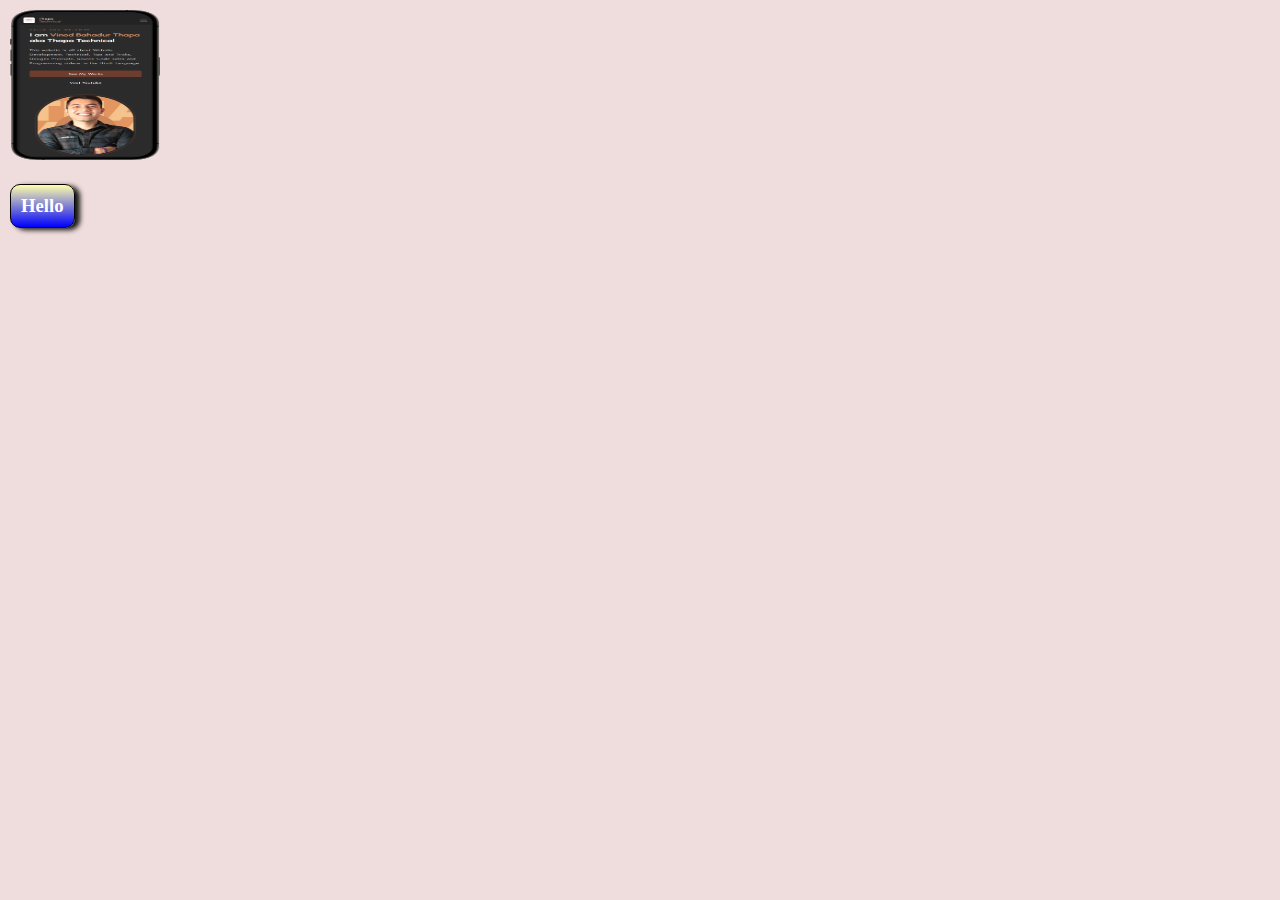
<file: index.html>
<!DOCTYPE html>
<html lang="en">
<head>
  <meta charset="UTF-8">
  <meta name="viewport" content="width=device-width, initial-scale=1.0">
  <title>Document</title>
  <link rel="stylesheet" href="style.css">
</head>
<body>
  <!-- <div id="root">
    <a href="www.google.com">Google</a> <br>
    <button class="btn">BTn</button>
    <br>
  </div>
  <div class="main">
    <h1>Hello world</h1>
    <p>Lorem ipsum dolor sit amet consectetur, adipisicing elit. Consequatur similique maiores blanditiis sequi commodi vel? Sequi deserunt magnam eligendi blanditiis aliquam libero assumenda id vero. Atque suscipit incidunt quae cumque!</p>
  </div> 
  <div class="shadow">
    
    <p class="box">Lorem ipsum dolor sit amet consectetur adipisicing elit. Doloribus, nostrum odio. Sed accusantium velit nisi vero placeat atque natus </p>
    <p class="sh">text shadow</p>
  </div>
  <div class="grdnt">
    <div class="bx1 bx">
      to bottom default
    </div>
    <div class="bx2 bx">
      to Right
    </div>
    <div class="bx3 bx">
      to Top
    </div>
    <div class="bx4 bx">
      to Top right
    </div>
  </div>
  <div class="bgrd">
    gradient-bg
  </div> 
  <div class="radg">
    <div class="box bx1">2 color</div>
    <div class="box bx2">3 color</div>
    <div class="box bx3">circle</div>
    <div class="box bx4">circle</div>
    <div class="box bx5">circle</div>
  </div>
  <div class="rainbow"></div>
  <div class="sudo">
    <p>
      Lorem ipsum dolor sit amet consectetur adipisicing elit. Laudantium consequuntur quasi, magni ex inventore voluptates cumque quisquam odio. Nobis repellat fugit tenetur reprehenderit similique deleniti beatae velit? Veritatis, dolorem quas.
    </p>
    <a href="www.google.com">Google</a>
    <div class="shadow">sun</div>
    <div class="shadow1"></div>
   
  </div>
  <div class="dropshadow">
    <img src="./hero.png" alt="filter">
  </div>
  <div class="filter">
    <div><img src="./images/html.png" alt="">normal</div>
    <div class="bright"><img src="./images/html.png" alt="">brightness</div>
    <div class="contrast"><img src="./images/html.png" alt="">contrast</div>
    <div class="grscl"><img src="./images/html.png" alt="">grayscale</div>
    <div class="blur"><img src="./images/html.png" alt="">Blur</div>
    <div class="saturate"><img src="./images/html.png" alt="">saturate</div>
    <div class="invert"><img src="./images/html.png" alt="">invert</div>
    <div class="opacity"><img src="./images/html.png" alt="">opacity</div>

    <div class="multi"><img src="./images/html.png" alt="">multiple</div>
  </div>  -->
  <!-- <div class="combinator">
    <ul>
      <p>I m first</p>
      <li>inside</li>
      <li>
        inside
        <ol>
          <li>nested</li>
          <ul>
            <li>deep nested</li>
          </ul>
          <li>nested</li>
        </ol>
      </li>
      <li>inside</li>
      <p>I m last</p>
      <li>last child</li>
    </ul>
    <li>outside</li>
  </div> -->
  <!-- <div class="blockinline">
    <p>Block level element</p>
    <p>Block level element</p>
    <a href="">Inline </a>
    <a href="">Register</a>
  </div> -->
  <!-- <div class="parent">
    <div class="child child1">1</div>
    <div class="child child2">2</div>
    <div class="child child3">3</div>
    <div class="child child4">4</div>
    <div class="child child5">5</div>
  </div> -->
  <!-- <div class="fixsticky">
    
    <div class="section">
      <div class="nav">Navbar</div>
    </div>
    <div class="section"></div>
    <div class="section">
      <a href="#">Join WhatsApp  now</a>
    </div>
    <div class="section"></div>
  </div> -->
  <!-- <div class="overflo">
    <p>Lorem ipsum dolor sit amet, consectetur adipisicing elit. Nobis aliquam ipsa veniam nihil mollitia eligendi maiores et cupiditate ex esse! Placeat aliquam voluptates omnis dolores. Amet eos eligendi omnis Lorem ipsum dolor sit amet consectetur, adipisicing elit. Sint totam reiciendis ullam perspiciatis, temporibus qui fugiat veniam laboriosam quaerat nemo sed saepe dicta fuga facere esse. Eos sequi earum perspiciatis. </p>
  </div> -->
  <!-- <div class="psuodo">
    <h1>CHANDAN</h1>
    <p>Lorem ipsum dolor, sit amet consectetur adipisicing elit. Dicta reiciendis voluptas sed, ut exercitationem eveniet accusantium consequatur maiores accusamus excepturi, quas quam voluptatum. Expedita fuga inventore error eligendi pariatur hic.</p>
    <a href="#">submit</a>
  </div> -->
  <!-- <div class="childselect">
    <ul>
      <p>I m Para</p>
      <li>1th Child</li>
      <li>2th Child</li>
      <li>3th Child</li>
      <li>4th Child</li>
      <li>5th Child</li>
      <p>I m Para</p>
    </ul>
  </div> -->
  <!-- <div class="column">
    <p>Lorem ipsum dolor sit amet consectetur adipisicing elit. Voluptas suscipit illum totam. Ratione debitis, fuga porro magnam repellat modi earum excepturi, minima dolor illum facilis dignissimos odit sunt, dolores quibusdam!
      Lorem ipsum, dolor sit amet consectetur adipisicing elit. Necessitatibus labore doloribus, excepturi illum ducimus aspernatur animi adipisci reprehenderit nobis. Voluptatibus et unde quibusdam officia a saepe earum officiis qui fugiat?
    </p>
  </div> -->
  <!-- Flex part -->
  <!-- Grid Part -->
  <div class="transition">
    <div><img src="./images/mobile.png" alt=""></div>
    <h3>Hello</h3>
  </div>
</body>
</html>
</file>
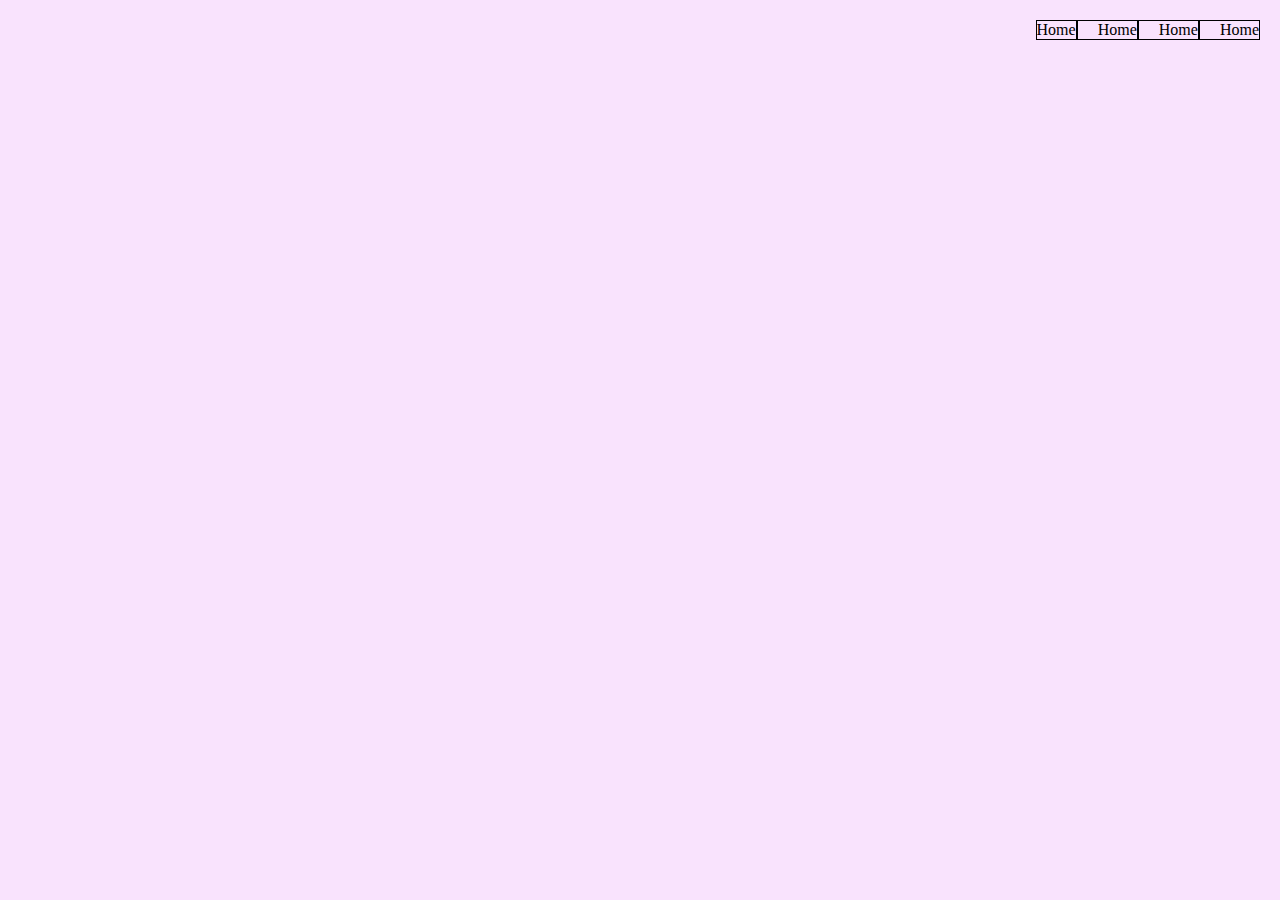
<file: 0new/index.html>
<!DOCTYPE html>
<html lang="en">
<head>
  <meta charset="UTF-8">
  <meta name="viewport" content="width=device-width, initial-scale=1.0">
  <link rel="stylesheet" href="style.css">
  <title>Document</title>
</head>
<body>
  <!-- <div class="nesting">
    <h1>Nesting CSS</h1>
    <p>Paragraph in Css Nesting</p>
  </div>
  <div class="inlineblock">
    <h1>Inline Block</h1>
  </div>
  <div class="writingmode">
    <h1>Writing MOde</h1>
  </div> -->
  <!-- <div class="seudo">
    <ul>
      <p>seudo upara</p>
      <li>seudo ulist</li>
      <li>seudo ulist</li>
      <p>seudo upara</p>
    </ul>
    <ol>
      <li>seudo olist</li>
      <li>seudo olist</li>
      <p>seudo 0para</p>
    </ol>
  </div>
  <br>
  <div class="seudo1">
    <ul>
      <p>seudo1 upara</p>
      <li>seudo1 ulist</li>
      <li>seudo1 ulist</li>
      <p>seudo1 upara</p>
    </ul>
    <ol>
      <li>seudo1 olist</li>
      <li>seudo1 olist</li>
      <p>seudo1 0para</p>
    </ol>
  </div>
  <br>
  <div class="wher">
    <div class="where">
      <ul>
        <p>where upara</p>
        <li>where ulist</li>
        <li>where ulist</li>
        <p>where upara</p>
      </ul>
    </div>
  </div>
   -->
   <div class="nav">
    <div class="item">Home</div>
    <div class="item">Home</div>
    <div class="item">Home</div>
    <div class="item">Home</div>
   </div>
   <!-- <div class="inputtype">
    <input type="checkbox" name="check" id="id1">
    <label for="check">Check Here</label>
   </div> -->
   
</body>
</html>
</file>
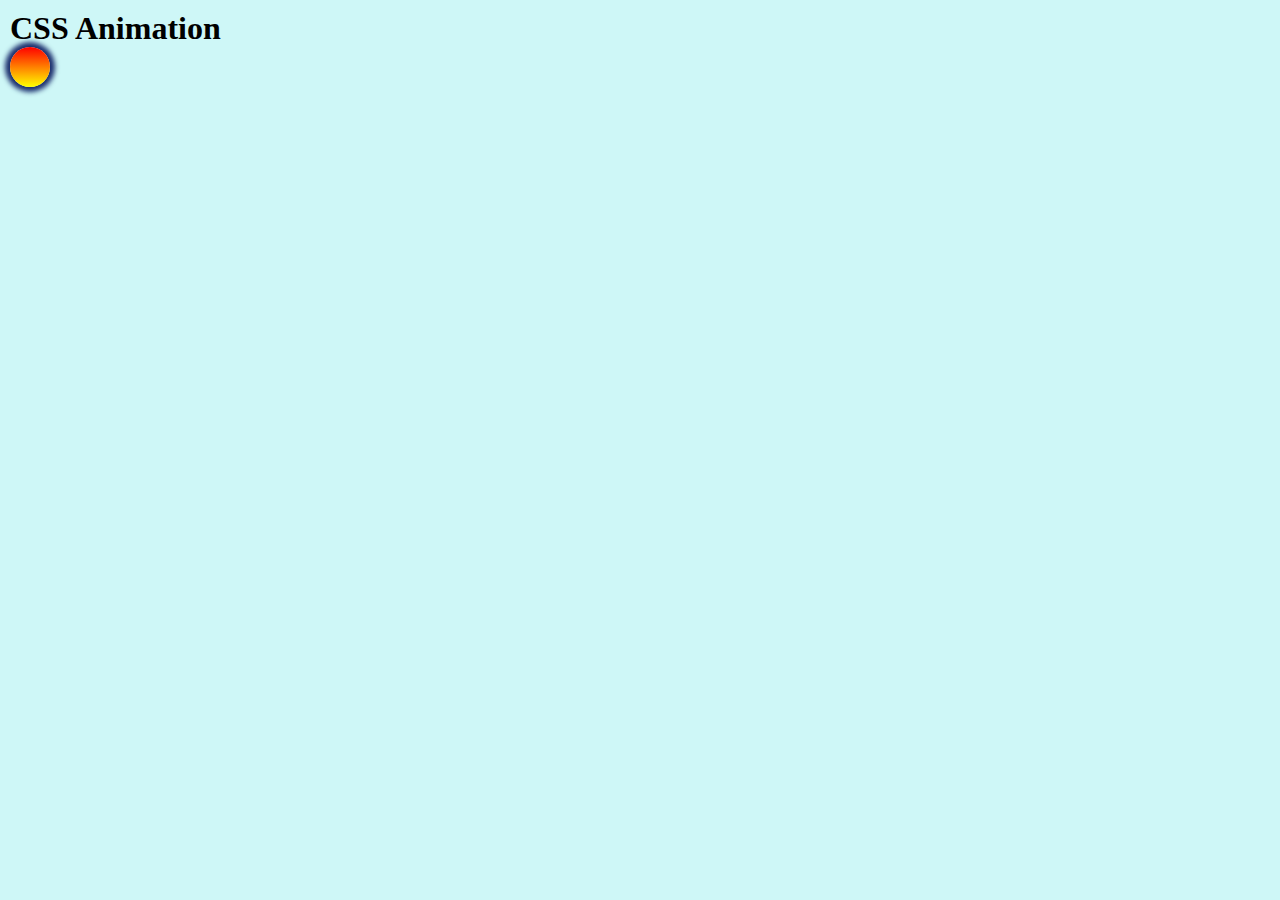
<file: animation/index.html>
<!DOCTYPE html>
<html lang="en">
<head>
  <meta charset="UTF-8">
  <meta name="viewport" content="width=device-width, initial-scale=1.0">
  <link rel="stylesheet" href="style.css">
  <title>Document</title>
</head>
<body>
  <div class="animation">
    <h1>CSS Animation</h1>
    <div class="box"></div>
  </div>
</body>
</html>
</file>
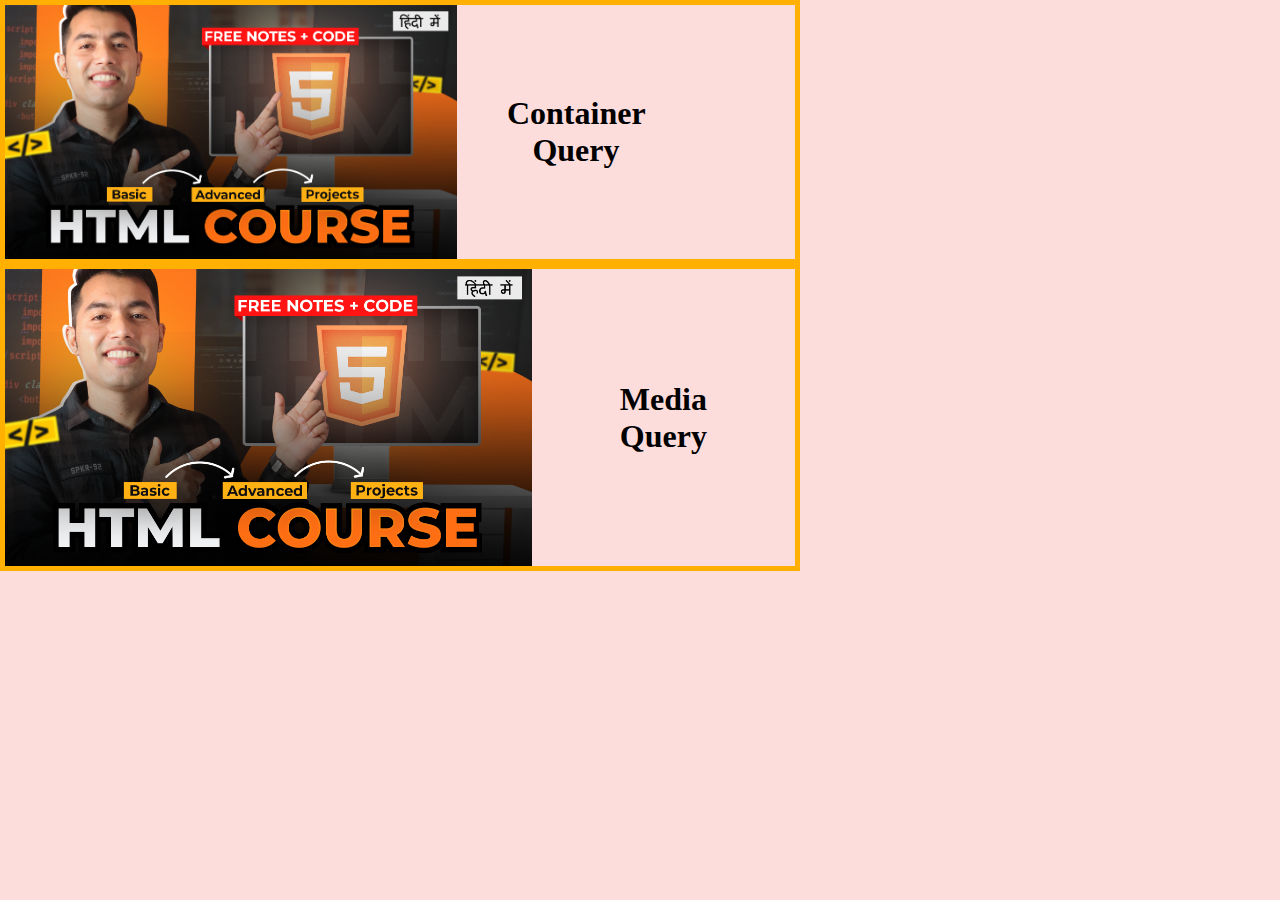
<file: containerquery/index.html>
<!DOCTYPE html>
<html lang="en">
<head>
  <meta charset="UTF-8">
  <meta name="viewport" content="width=device-width, initial-scale=1.0">
  <link rel="stylesheet" href="style.css">
  <title>Document</title>
</head>
<body>
  <div class="query">
    <div class="container">
      <div>
        <img src="../images/html.png" alt="">
        <h1>Container Query</h1>
      </div>
    </div>
    <div class="media">
      <div>
        <img src="../images/html.png" alt="">
        <h1>Media Query</h1>
      </div>
    </div>
  </div>
</body>
</html>
</file>
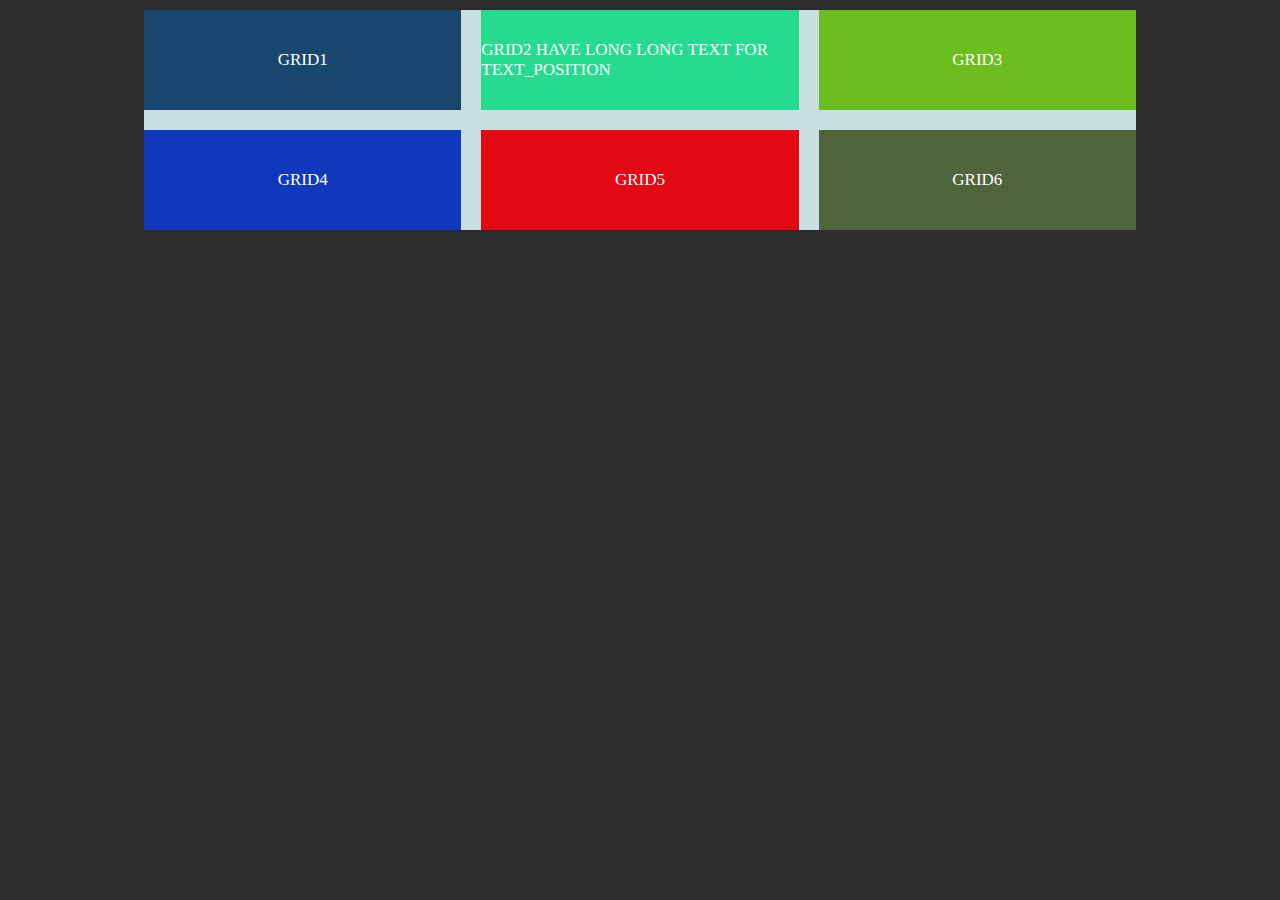
<file: grid/index.html>
<!DOCTYPE html>
<html lang="en">
<head>
  <meta charset="UTF-8">
  <meta name="viewport" content="width=device-width, initial-scale=1.0">
  <link rel="stylesheet" href="style.css">
  <title>Document</title>
</head>
<body>
  
    <div class="grid-container">
      
      <div class="item">Grid1</div>
      <div class="item">Grid2 have long long text for text_position</div>
      <div class="item">Grid3</div>
      <div class="item">Grid4</div>
      <div class="item">Grid5</div>
      <div class="item">Grid6</div>
    </div>
    <!-- <div class="flex-container">
      <div class="item item-1">Flex</div>
      <div class="item item-2">Flex</div>
      <div class="item item-3">Flex</div>
      <div class="item item-4">Flex</div>
    </div> -->
  
</body>
</html>
</file>
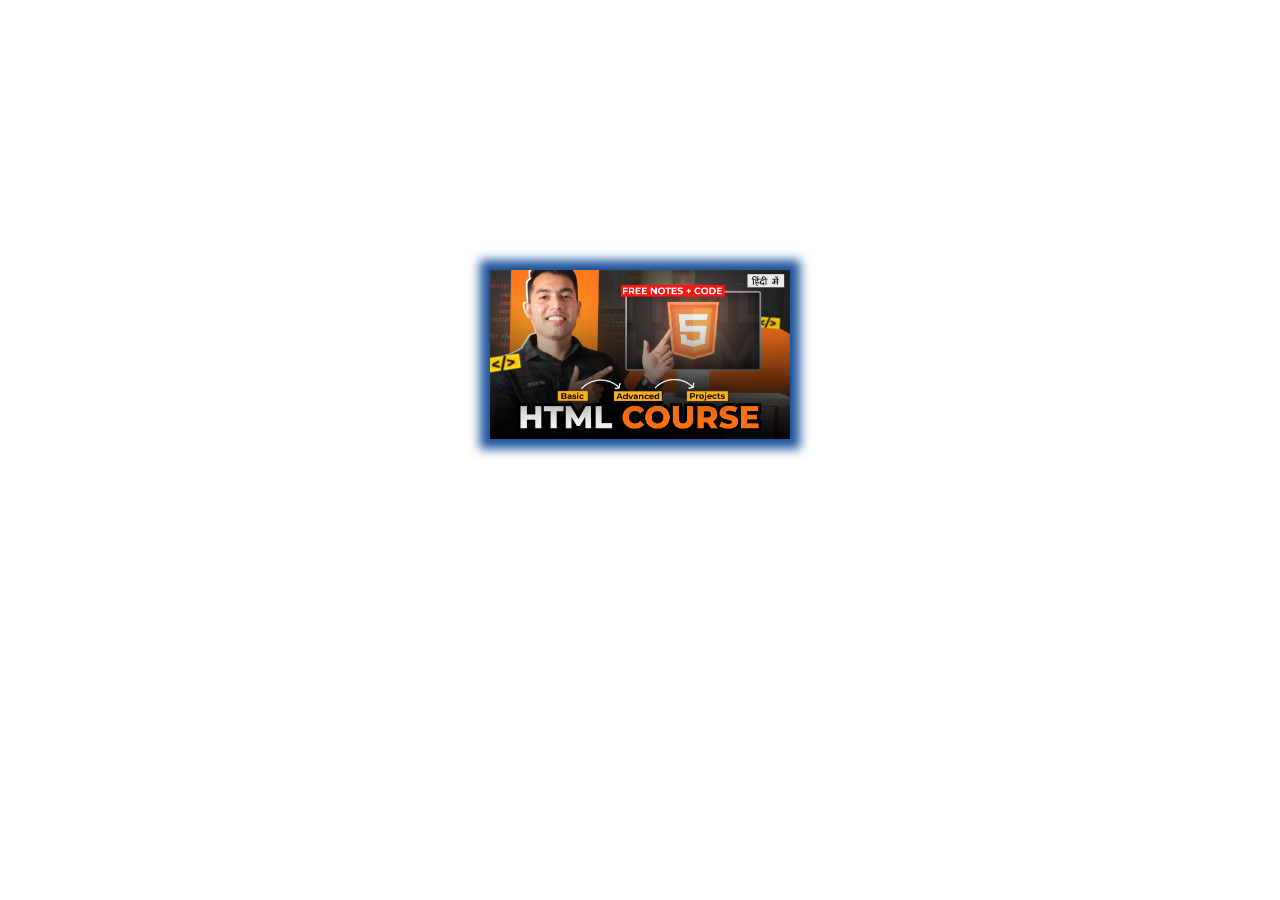
<file: transform/index.html>
<!DOCTYPE html>
<html lang="en">
<head>
  <meta charset="UTF-8">
  <meta name="viewport" content="width=device-width, initial-scale=1.0">
  <link rel="stylesheet" href="style.css">
  <title>Document</title>
</head>
<body>
  <div class="transform">
    <img src="../images/html.png" alt="">
  </div>
</body>
</html>
</file>
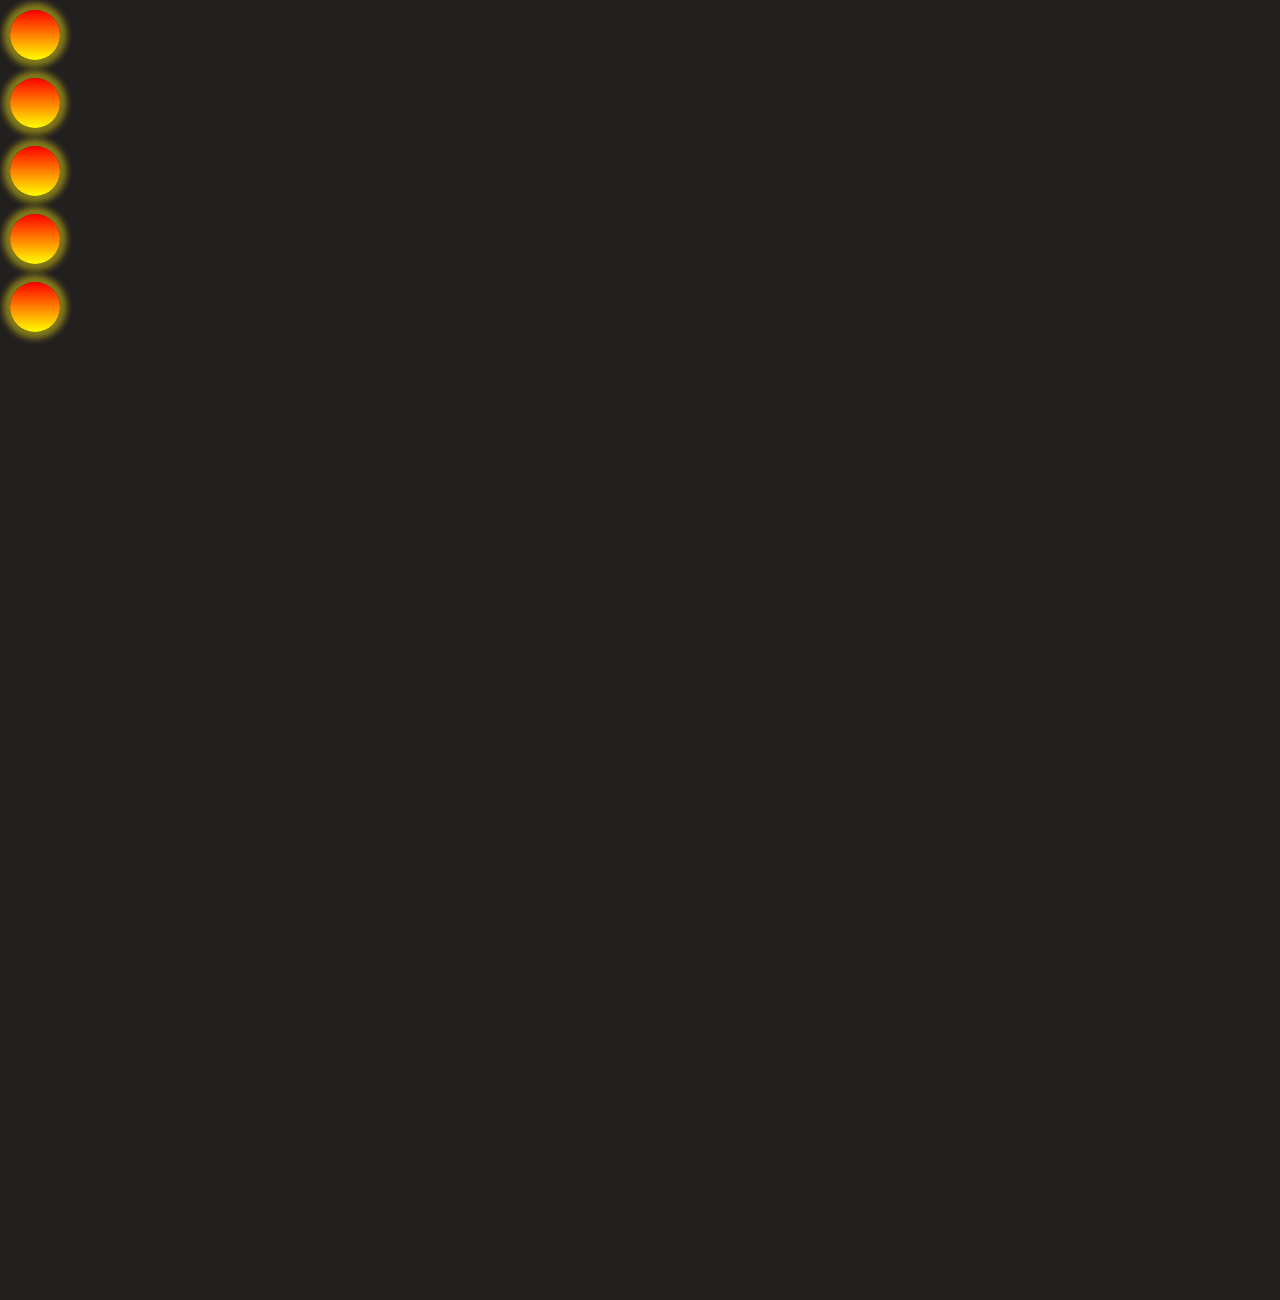
<file: transition/index.html>
<!DOCTYPE html>
<html lang="en">
<head>
  <meta charset="UTF-8">
  <meta name="viewport" content="width=device-width, initial-scale=1.0">
  <link rel="stylesheet" href="style.css">
  <title>Document</title>
</head>
<body>
  <div class="container">
    <div class="box"></div>
    <div class="box"></div>
    <div class="box"></div>
    <div class="box"></div>
    <div class="box"></div>
  </div>
</body>
</html>
</file>
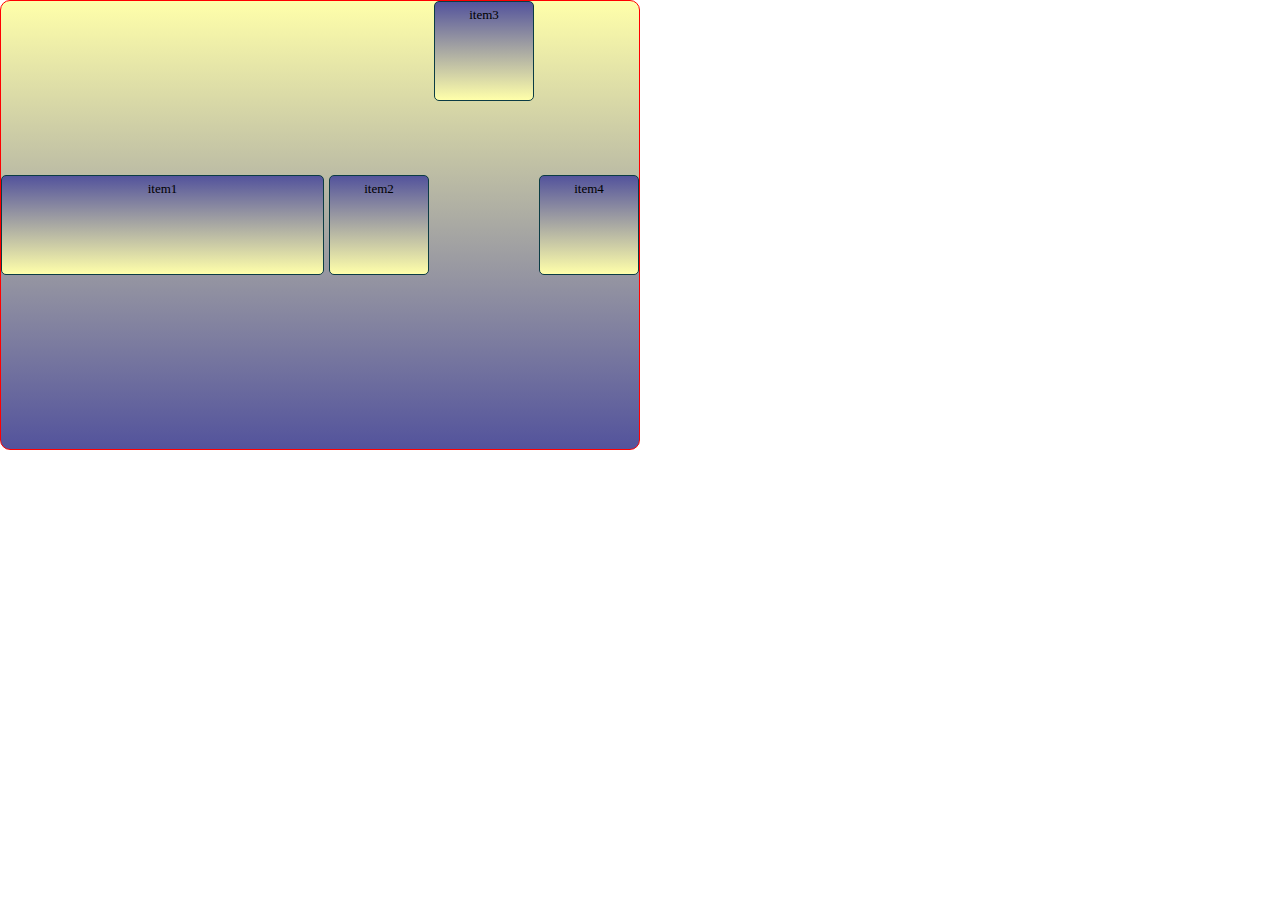
<file: index2.html>
<!DOCTYPE html>
<html lang="en">
<head>
  <meta charset="UTF-8">
  <meta name="viewport" content="width=device-width, initial-scale=1.0">
  <link rel="stylesheet" href="styles.css">
  <title>Document</title>
</head>
<body>
  <div class="flex-container">
    <div class="container1">
      <div class="item item1">item1</div>
      <div class="item item2">item2</div>
      <div class="item item3">item3</div>
      <div class="item item4">item4</div>
    </div>
    <!-- <div class="container2">
      <div class="item item1">item1</div>
      <div class="item item2">item2</div>
      <div class="item item3">item3</div>
      <div class="item item4">item4</div>
    </div> -->
  </div>
</body>
</html>
</file>
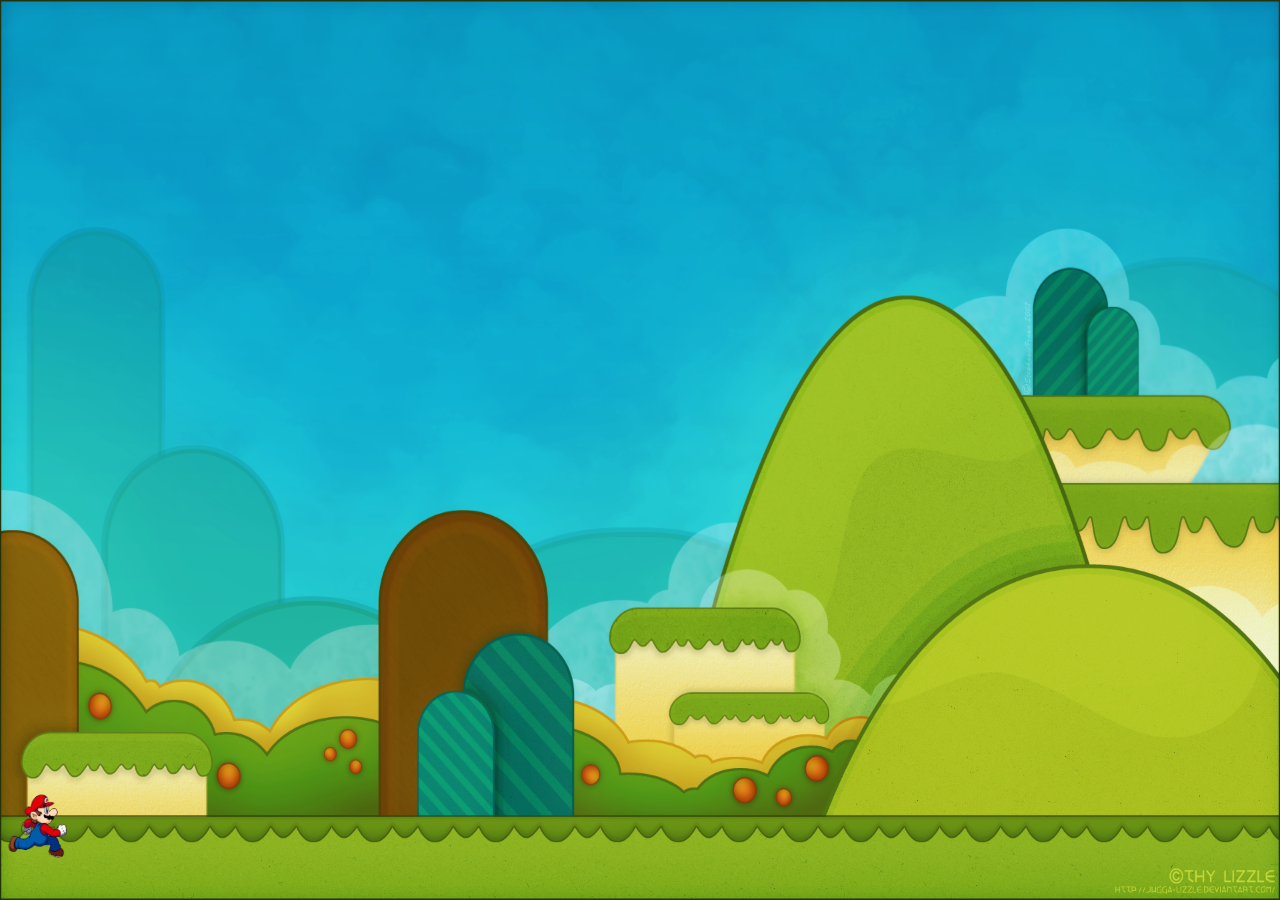
<file: animation/mario.html>
<!DOCTYPE html>
<html lang="en">
<head>
  <meta charset="UTF-8">
  <meta name="viewport" content="width=device-width, initial-scale=1.0">
  <title>Document</title>
  <link rel="stylesheet" href="styles.css">
</head>
<body>
  <div class="mar">
    <img class="imgg" src="../images/mario-run.gif" alt="">
  </div>
 
</body>
</html>
</file>
<file: style.css>
* {
  margin: 0;
  padding: 0;
  box-sizing: border-box;
}

body {
  background-color: hsl(0, 36%, 90%);
  margin: 10px;
}

#root {
  margin: .5em;
  a {
    text-decoration: none;
    font-size: large;
    padding: 10px;
    margin: 10px;
    color: rgb(78, 87, 0);
  }

  a:hover {
    color: rgb(255, 255, 255);
    background: #800303;
    border-radius: 10px;
    padding: 10px;
    font-weight: 800;
    transition: all .3s;
    -webkit-transition: all .3s;
    -moz-transition: all .3s;
    -ms-transition: all .3s;
    -o-transition: all .3s;
    -webkit-border-radius: 10px;
    -moz-border-radius: 10px;
    -ms-border-radius: 10px;
    -o-border-radius: 10px;
  }

  a:active {
    color: rgb(44, 44, 204);
  }

  a:visited {
    color: black;
  }

  button {
    background: #b8abab;
    font-weight: 600;
    border-radius: 10px;
    padding: 10px;
    margin: 10px;
  }

  button:hover {
    background: #aa0c95;
    transition: all .3s;
    -webkit-transition: all .3s;
    -moz-transition: all .3s;
    -ms-transition: all .3s;
    -o-transition: all .3s;
  }
}

.main {
  font-size: 32px;
}

.main h1 {
  color: hsl(0, 89%, 35%);
  font-size: 1em;

  text-shadow: 3px 3px 6px #2432f8;
  letter-spacing: 12px;

  text-decoration-skip: 1px;
  text-decoration: overline;
  text-decoration-color: black;
  text-decoration-thickness: 2px;
  font-family: 'Segoe UI', Tahoma, Geneva, Verdana, sans-serif;
  text-align: center;
  text-transform: capitalize;
  -moz-text-decoration-color: black;

}

.main p {
  font-size: .5em;
  padding: .5em;
  margin-bottom: 20px;
  word-spacing: 5px;
  letter-spacing: 2px;
  line-height: 1.5;

}

.main p::first-letter {
  font-weight: 700;
  font-size: 2em;
}

.main p::first-line {
  font-weight: 400;
  font-size: 1.5em;
}



.sh {
  text-shadow: 4px 3px 8px #252521;

  margin-top: 20px;
  font-size: 2em;
  text-align: center;
  text-transform: capitalize;
}

.box {
  font-size: 16px;

}

.grdnt {

  height: 110px;
  width: 97vw;
  display: flex;
  gap: 10px;

  .bx {
    height: 100px;
    text-align: center;
    width: 100vw;
  }

  .bx1 {
    /* background-image: linear-gradient(red, yellow); */
    background-image: linear-gradient(180deg, red, yellow);
  }

  .bx2 {
    background-image: linear-gradient(to right, red, yellow);
  }

  .bx3 {
    background-image: linear-gradient(to top, red, yellow);
  }

  .bx4 {
    background-image: linear-gradient(to top right, red, yellow);
  }
}

.bgrd {
  height: 100vh;
  width: 97vw;
  background-size: 100% 100%;
  background-image: linear-gradient(to right top,
      rgba(5, 25, 55, 0.6),
      rgba(14, 76, 117, 0.6),
      rgba(31, 155, 20, 0.6),
      rgba(169, 226, 10, 0.6)), url(./Mongodb1.png);
}

.radg {
  height: 120px;
  width: 97vw;
  display: flex;
  gap: 10px;

  .box {
    height: 100px;
    text-align: center;
    width: 100vw;
  }

  .bx1 {
    background-image: radial-gradient(red, yellow);
  }

  .bx2 {
    background-image: radial-gradient(red, yellow, green);
  }

  .bx3 {
    background-image: radial-gradient(circle, red, yellow, green);
  }

  .bx4 {
    background-image: radial-gradient(circle, red 20%, yellow 40%, green 40%);
  }

  .bx5 {
    background-image: repeating-radial-gradient(circle, red 20%, yellow 40%, green 40%);
  }
}

.rainbow {
  height: 80vh;
  width: 97vw;
  background-image: radial-gradient(circle at center,
      rgb(209, 70, 5)0%,
      rgb(195, 214, 21)20%,
      rgb(53, 182, 20)40%,
      rgb(17, 73, 177)60%,
      rgb(14, 165, 39)80%,
      rgb(149, 138, 207)100%);

}

.sudo p::selection {
  background-color: #9b9090;
}

.sudo a {
  background-color: transparent;
  text-decoration: none;
  font-size: large;
  font-weight: 700;
  padding: .5em;
}

.shadow {
  margin-left: 50px;
  height: 70px;
  width: 70px;
  background-color: #681313;
  text-align: center;
  color: aliceblue;
  border-radius: 50%;
  -webkit-border-radius: 50%;
  -moz-border-radius: 50%;
  -ms-border-radius: 50%;
  -o-border-radius: 50%;

  box-shadow: 0 0 20px 20px #ffb000;
}

.shadow1 {
  margin: 50px;
  height: 70px;
  width: 70px;
  background-color: #681313;
  text-align: center;
  color: aliceblue;
  border-radius: 50%;
  -webkit-border-radius: 50%;
  -moz-border-radius: 50%;
  -ms-border-radius: 50%;
  -o-border-radius: 50%;

  box-shadow: 20px 0 10px 20px #ffb000;
  /* horizontal , vertical */
}

.dropshadow img {
  margin: 10px;
  height: 300px;
  width: 300px;
  /*box-shadow: 0 0 20px 20px #ffb000;
  */
  filter: drop-shadow(0 10px 10px #0754ac);
  -webkit-filter: drop-shadow(0 10px 20px #0754ac);
}

.filter {
  display: flex;

}

.filter img {
  width: 200px;
  height: 140px;
}

.filter .grscl img {
  filter: grayscale();
  -webkit-filter: grayscale();
}

.filter .blur img {
  filter: blur(2px);
  -webkit-filter: blur(2px);
}

.filter .bright img {
  filter: brightness(140%);
  -webkit-filter: brightness(140%);
}

.filter .contrast img {
  filter: contrast(150%);
  -webkit-filter: contrast(150%);
}

.filter .blur img {
  filter: blur(2px);
  -webkit-filter: blur(2px);
}

.filter .saturate img {
  filter: saturate(2);
  -webkit-filter: saturate(2);
}

.filter .invert img {
  filter: invert();
  -webkit-filter: invert();
}

.filter .opacity img {
  filter: opacity(.5);
  -webkit-filter: opacity(.5);
}

.filter .multi img {
  filter: blur(1px) grayscale(0.5) contrast(1.2);
  -webkit-filter: blur(1px) grayscale(0.5) contrast(1.2);
}
.combinator ul li{
   color: #0754ac;
}
.combinator ul > li{
  color: #ac9c07;
}
.combinator > ul > li{
  color: #ad0505;
}
.combinator ul p + li{
  color: #82c8da;
}
.combinator ul p ~ li{
  color: #eeff00;
}
.blockinline p{
  margin-bottom: 10px;
  padding: 10px;
  background-image: linear-gradient(rgb(211, 29, 29),rgb(238, 234, 6));
}
/* .blockinline p:nth-of-type(2),
.blockinline a:nth-of-type(2){
  display: none;
} */

.blockinline a {
  /* display: block; */
  display: inline-block;
  height: 40px;
  width: 80px;
  margin: 10px;

  text-decoration: none;
  text-align: center;
  font-weight: 800;
  padding: 10px;
  border-radius: 10px;
  border: 2px solid black;
  background-image: linear-gradient(rgb(212, 159, 109), yellow);
  -webkit-border-radius: 10px;
  -moz-border-radius: 10px;
  -ms-border-radius: 10px;
  -o-border-radius: 10px;
}
.parent{
  border-radius: 10px;
  
  height: 300px;
  width: 500px;
  position: relative;
  background-image: radial-gradient(#eebc51,rgb(148, 181, 189));


}
.parent .child{
  position: absolute;
  height: 60px;
  width: 60px;
  border-radius: 10px;
  border: 1px solid black;
  background-image: linear-gradient(#1027f3,rgb(255, 239, 9));
}
.parent .child2{
  top: 0;
  right: 0;
}
.parent .child3{
  bottom: 0;
  left: 0;
}
.parent .child4{
  bottom: 0;
  right: 0;
}
.parent .child5{
  left: 220px;
  top: 120px;
}
/* .parent .child5{
  top: 50%;
  left: 50%;
  transform: translate(-50%);
  -webkit-transform: translate(-50%);
  -moz-transform: translate(-50%);
  -ms-transform: translate(-50%);
  -o-transform: translate(-50%);
} */

.fixsticky .nav{
  position: fixed;
  top: 0;
  z-index: 1;

  padding: 10px;
  text-align: center;
  width: 98vw;
  height: 40px;
  background-image: linear-gradient(#ffb000,blue);
}
.fixsticky .section{
  width: 97.8vw;
  height: 100vh;
  background-image: linear-gradient(#d4d2cd,rgb(126, 126, 216));
}
.fixsticky .section a{
  display: inline-block;
  /* position: fixed; */
  position: sticky;
  
  top: 50%;
  right: 0;

  background-image: linear-gradient(#ffb000,#ffa);
  margin-top: 10px;
  padding: 10px;
  border-radius: 10px;
  border: 1px solid black;
  font-weight: 700;
  text-decoration: none;
  -webkit-border-radius: 10px;
  -moz-border-radius: 10px;
  -ms-border-radius: 10px;
  -o-border-radius: 10px;
}
.overflo{
  margin: 20px;
  width: 300px;
  height: 100px;
  border: 1px solid black;
  overflow:auto;
  /* white-space: nowrap; */
}

/* Pseudo Classes  */
.psuodo{
  padding: 10px;
  margin: 10px;
}
.psuodo h1{
  color: #232591;
  padding-bottom: 10px;
  position: relative;
}
.psuodo p{
  color: #161613;
  font-weight: 500;
  padding-bottom: 10px;
}
.psuodo a{
  display: inline-block;
  border-radius: 9px;
  font-weight: 700;
  text-decoration: none;
  text-transform: uppercase;
  letter-spacing: 2px;
  color: white;
  padding: 8px 18px;
  background-image: linear-gradient(red,blue);
  -webkit-border-radius: 9px;
  -moz-border-radius: 9px;
  -ms-border-radius: 9px;
  -o-border-radius: 9px;
}
.psuodo h1::before{
  content: "Welcome";
  position: absolute;

  top: -16px;
  font-size: 18px;
  color: #252521;
  letter-spacing: 4px;
  font-variant: small-caps;
  font-family: 'Courier New', Courier, monospace;
}
.psuodo h1::after{
  content: "";
  position: absolute;
  bottom: 9px;
  left: 63px;
  width: 96px;
  border: 1.5px solid rgb(27, 17, 17);
}
.psuodo p::first-letter{
  font-size:xx-large;
  font-weight: 600;
}
.psuodo p::selection{
  background-color: rgb(46, 41, 40);
  color: white;
}

/* Pseudo Element */

/* .childselect ul li:first-child{
  color: #776f24;
} */
/* .childselect li:first-child{
  color: #776f24;
} */
.childselect p:first-child{
  color: #776f24;
}
.childselect p:last-child{
  color: #776f24;
}

.childselect li:first-of-type{
  background-color: #82c8da;
}
/* .childselect li:last-of-type{
  background-color: #82c8da;
} */
.childselect li:nth-of-type(3){
  background-color: #4f94a5;
}
.childselect li:nth-child(even){
  background-color: #a5604f;
}

/* Column Layout */

.column p{
  column-count: 3;
  column-rule: 2px solid red;
  column-gap: 30px;
  text-align: justify;
  letter-spacing: 1px;
}

/* Transition */

.transition img{
  margin-bottom: 20px;
  width: 150px;
  height:150px;
  /*transition-property: width,height;
  transition-duration: .5s;
  transition-timing-function: linear;
  transition-delay: 1s;
  */transition: all .5s linear ;
  -webkit-transition: all .5s linear ;
  -moz-transition: all .5s linear ;
  -ms-transition: all .5s linear ;
  -o-transition: all .5s linear ;
}

.transition img:hover{
  scale: 1.2;
  filter: drop-shadow(3px 3px 3px #7f653a);
  -webkit-filter: drop-shadow(3px 3px 3px #ffa000);
}
.transition h3{
  box-shadow: 5px 2px 5px #161613;
  display: inline-block;
  background-image: linear-gradient(#ffa,blue);
  padding: 10px;
  color: white;
  text-decoration: none;
  border: 1px solid black;
  border-radius: 10px;
  -webkit-border-radius: 10px;
  -moz-border-radius: 10px;
  -ms-border-radius: 10px;
  -o-border-radius: 10px;
  transition-property: all;
  transition-duration: 1s;
  
}
.transition h3:hover{
  width: 100px;
}
</file>
<file: 0new/style.css>
*{
  margin: 0;
  padding: 0;
  box-sizing:border-box;
}
body{
  background-color: rgb(249, 227, 253);
}

/* CSS Nesting */

.nesting{
  margin: 60px;
  h1{
    color: blueviolet;

    &::after{
      content: " Video";
      font-size: small;
      font-weight: 700;
      font-variant: small-caps;
      letter-spacing: 1px;
    }
  }
  p{
    font-size: x-large;

    &:hover{
      color: rgb(202, 28, 106);
      font-weight: 700;
    }
  }

}

/* Inline Block */

.inlineblock h1{
  margin-left: 60px;
  padding: 5px;
  display: inline;
  border-radius: 15px;
  border-inline: 5px solid red;
  border-block:  4px solid yellow;
  -webkit-border-radius: 15px;
  -moz-border-radius: 15px;
  -ms-border-radius: 15px;
  -o-border-radius: 15px;
}

/* Writing Mode */

.writingmode h1{
  top: 50px;
  left: 10px;
  border-block: 3px solid rgb(127, 47, 47);
  &::before{
    content: "";
       
  }

  writing-mode: vertical-rl;
  -webkit-writing-mode: vertical-rl;
  -ms-writing-mode: vertical-rl;
  position: absolute;
}

/* Seudo classes */

/* :is(.seudo ul li){
  font-size: large;
  color: rebeccapurple;
} */
/* 
:is(.seudo,.seudo1) :is(ul,ol) p{
  font-size: large;
  color: rebeccapurple;
} */
:is(.seudo,.seudo1) ol :is(li,p){
  font-size: large;
  color: rebeccapurple;
}

:where(.wher) .where ul :is(li,p){
  font-size: x-large;
}

:where(.wher) .where ul :where(li,p){
  font-size: xx-large;
}

/* user of :not in Nav Bar */

.nav :not(.item:first-child){
  padding-left: 20px;
}
/* .nav .item:first-child{
  padding-left: 20px;
} */


.nav{
  margin: 20px;
  display: flex;
  justify-content: end;
}
.nav .item {
  
  border: 1px solid black;
}

/* Input type properties attribute */

.inputtype:has([type="checkbox"]:checked){
  color: blue;
  font-weight: 800;
}


.inputtype{
  margin: 10px;
}
:is(.inputtype label){
  font-size: large;
}
input[type="checkbox"]{
  accent-color: rgb(190, 37, 149);
  width: 20px;
  aspect-ratio: 1;

}
</file>
<file: animation/style.css>
*{
  margin: 0;
  padding: 0;
  box-sizing: border-box;
}
body{
  background-color: rgb(206, 247, 247);
}
.animation{
  margin: 10px;
}
.box {
 width: 40px;
 display: inline-block;
 aspect-ratio: 1;
 border-radius: 50%;
 box-shadow: 0 0 5px 5px rgb(27, 46, 109);
 background-image: linear-gradient(red, yellow);
 -webkit-border-radius: 50%;
 -moz-border-radius: 50%;
 -ms-border-radius: 50%;
 -o-border-radius: 50%;


 animation-name: hook;
 animation-duration: 5s;
 animation-iteration-count: infinite;
 animation-timing-function: linear;
 
 /* animation-delay: 1s;
 animation-direction:alternate; */

 
 /* animation:hook 5s linear 0s infinite normal;
 -webkit-animation: hook 5s linear 0s infinite normal none;
 -webkit-animation: hook 5s linear 0s infinite normal none ; */
 
}

@keyframes hook {
  0% {
    background-color: #fcbf49;
    transform: translate(0%);
    -webkit-transform: translate(0%);
    -moz-transform: translate(0%);
    -ms-transform: translate(0%);
    -o-transform: translate(0%);
}

  25% {
    background-color: #fcbf49;
    transform: translate(calc(90vw - 10%));
    -webkit-transform: translate(calc(90vw - 10%));
    -moz-transform: translate(calc(90vw - 10%));
    -ms-transform: translate(calc(90vw - 10%));
    -o-transform: translate(calc(90vw - 10%));
}

  50% {
    background-color: #fcbf49;
    transform: translate(calc(90vw - 10%),500px);
    -webkit-transform: translate(calc(90vw - 10%),500px);
    -moz-transform: translate(calc(90vw - 10%),500px);
    -ms-transform: translate(calc(90vw - 10%),500px);
    -o-transform: translate(calc(90vw - 10%),500px);
}

  75% {
    background-color: #fcbf49;
    transform: translate(20%,500px);
    -webkit-transform: translate(20%,500px);
    -moz-transform: translate(20%,500px);
    -ms-transform: translate(20%,500px);
    -o-transform: translate(20%,500px);
}

  100% {
    background-color: #fcbf49;
    transform: translate(20%,0%);
    -webkit-transform: translate(20%,0%);
    -moz-transform: translate(20%,0%);
    -ms-transform: translate(20%,0%);
    -o-transform: translate(20%,0%);
}
}
</file>
<file: containerquery/style.css>
*{
  margin: 0;
  padding: 0;
  box-sizing: border-box;
}
body{
  height: 100vh;
  background: #fddcdc;
}
/* .query{
  display: grid;
  grid-template-columns: 1fr 1fr;
} */

.container{
  border: 1px solid black;
  padding-right: 100px;
  container-name: containerQuery;
  container-type:inline-size;
}

.container,
.media{
  max-width: 800px;
  height: auto;
  border: 5px solid #ffb000;

  div{
    display: grid;
    grid-template-columns: 1fr .5fr;
    align-items: center;
  }
  img{
    width: 100%;
    height: auto;
  }
  h1{
    text-align: center;
    font-size: 32px;
    padding: 50px;
    text-transform: capitalize;
    animation: floating 2s linear infinite alternate; 
    -webkit-animation: floating 2s linear infinite alternate fill-mode;
  }
}
@media (width <= 600px) {
  :is(.media, .container) div {
    grid-template-columns: 1fr;
  }
}

@container containerQuery (width <= 600px){
  .container div{
    grid-template-columns: 1fr;
  }
}
</file>
<file: grid/style.css>
* {
  margin: 0;
  padding: 0;
  box-sizing: border-box;
}

body {
  background: #2d2b2b;
  margin: 10px 20px;
  display: flex;
  justify-content: center;
  align-items: center;
}

.grid-container .item {
  width: 100%;
  display: grid;
  place-items: center; 
  text-transform: uppercase;
}
.grid-container :nth-child(1){
  background-color:rgb(25, 70, 109)
}.grid-container :nth-child(2){
  background-color:rgb(38, 219, 144)
}.grid-container :nth-child(3){
  background-color:rgb(108, 190, 30)
}.grid-container :nth-child(4){
  background-color:rgb(16, 56, 189)
}.grid-container :nth-child(5){
  background-color:rgb(226, 9, 20)
}.grid-container :nth-child(6){
  background-color:rgb(80, 100, 60)
}

.grid-container {
  
  background-color: rgb(198, 224, 224);
  width: 80%;
  /* margin: 100px auto; */
  height: 100%;
  font-size: 17px;
  color: #fff;
  display: grid;
  

  /* grid-template-columns: 200px  100px 100px;
  grid-template-rows: 100px 100px; */
  
  /* grid-template-columns: 1fr  1fr 1fr;
  grid-template-rows: 100px 100px 100px; */

  /* grid-template-columns: repeat(3, 1fr); */
  grid-template-rows: repeat(2, 100px);
  grid-gap: 20px;
  grid-auto-rows: 100px;

  /* grid-template-columns: 1fr 250px repeat(1, 1fr); */
  /* grid-template-columns: 1fr min-content repeat(1, 1fr); */
  /* grid-template-columns: 1fr max-content repeat(1, 1fr); */
  /* grid-template-columns: 1fr minmax(250px, 300px) repeat(1, 1fr); */
  /* grid-template-columns: 1fr minmax(250px, 1fr) repeat(1, 1fr); */

  /* responsive */

  /* grid-template-columns: repeat(3,minmax(150px, 1fr)); */
  /* grid-template-columns: repeat(auto-fill,minmax(250px, 1fr)); */
  grid-template-columns: repeat(3,minmax(250px, 1fr));
  



  /* gap */
  
/*   
  grid-row-gap: 50px;
  grid-column-gap: 50px; */
  
  /* row-gap: 50px; */
 

  /* align */
  /* align-items: flex-start; */
  /* align-items: center; */
  /* align-items: stretch; */
  
  /* justify-content: center; */
  justify-items: self-start;


}

@media (width < 998px) {
  .grid-container{
    grid-template-columns: repeat(auto-fit,minmax(250px, 1fr));

  }
}

/* .grid-container :nth-child(1){
  grid-area: 2/3/2/3;
} */

/* .grid-container :nth-child(6){
  grid-area: 2/3/1/3;   invalid
  grid-row: 2/3;
  grid-column: 1/4;
} */































/* .flex-container {
  display: flex;
} */

.flex-container .item {
  width: 40px;
  aspect-ratio: 1;
  border: 1px solid red;
  border-radius: 5px;
  background-color: rgb(185, 117, 81);
  -webkit-border-radius: 5px;
  -moz-border-radius: 5px;
  -ms-border-radius: 5px;
  -o-border-radius: 5px;
}
</file>
<file: transform/style.css>
*{
  margin: 0;
  padding: 0;
  box-sizing: border-box;
}
.transform{
  display: flex;
  justify-content: center;
  align-items: center;

  perspective: 1000px;
}
.transform img{
  margin-top: 30vh;
  width: 300px;
  height: auto;
 

  box-shadow: 0 0 10px 10px rgb(29, 84, 156);
  transition: all 1s linear;
  -webkit-transition: all 1s linear;
  -moz-transition: all 1s linear;
  -ms-transition: all 1s linear;
  -o-transition: all 1s linear;
}

.transform img:hover{
  /*transform: translate(-200px);
  -webkit-transform: r;
  -moz-transform: r;
  -ms-transform: r;
  -o-transform: r;
  transform: translateY(100px);
  *//*translate: 0 200px;
  *//*scale: 1.2;
  /*transform: scaleX(1.5);
  *//*scale: .8;
  *//*rotate: 45deg;
  transform-origin: left;
  *//*transform: skew(45deg);
  *//*translate: 40px 40px ;
  *//*transform: translate(40px) scale(1.2) rotate(30deg);
  *//*transform: translateZ(200px);
  */transform: rotateY(65deg);
}
</file>
<file: transition/style.css>
*{
  margin: 0;
  padding: 0;
  box-sizing: border-box;
}
body{

  background-color: rgb(34, 31, 31);
}

.container{
  margin: 10px;
  width: 100vw;
  aspect-ratio: 1;
  display: flex;
 
  flex-direction: column;
  gap: 18px;

}
.box{
  width: 50px;
  aspect-ratio: 1;
  background-image: linear-gradient(red,yellow);
  box-shadow: 0 0 6px 7px rgb(133, 124, 26);
  border-radius: 50%;
  -webkit-border-radius: 50%;
  -moz-border-radius: 50%;
  -ms-border-radius: 50%;
  -o-border-radius: 50%;
  transition: all 2s ;
  -webkit-transition: all 2s ;
  -moz-transition: all 2s ;
  -ms-transition: all 2s ;
  -o-transition: all 2s ;
}
.box:nth-child(1):hover{
  transition-timing-function: ease;
  translate: 90vw 0;
}
.box:nth-child(2):hover{
  transition-timing-function: ease-in;
  translate: 90vw 0;
}
.box:nth-child(3):hover{
  transition-timing-function: ease-in-out;
  translate: 90vw 0;
}
.box:nth-child(4):hover{
  transition-timing-function: ease-out;
  translate: 90vw 0;
}
.box:nth-child(5):hover{
  transition-timing-function: linear;
  translate: 90vw 0;
}
</file>
<file: styles.css>
*{
  margin: 0;
  padding: 0;
  box-sizing: border-box;
}

.flex-container{
  display: flex;
  flex-direction: column;
  gap: 10px;
}
.container1,.container2{
  
  background-image: linear-gradient(#ffa,rgb(83, 83, 156));
  width: 50%;
  height: 50vh;
  border: 1px solid red;
  border-radius: 10px;
  -webkit-border-radius: 10px;
  -moz-border-radius: 10px;
  -ms-border-radius: 10px;
  -o-border-radius: 10px;
}
.flex-container .item{
  background-image: linear-gradient(rgb(83, 83, 156),#ffa);
  min-width: 100px;
  height: 100px;
  font-size: small;
  text-align: center; /*justify-content*/
  padding: 5px;
  border: 1px solid rgb(11, 60, 68);
  border-radius: 5px;
  -webkit-border-radius: 5px;
  -moz-border-radius: 5px;
  -ms-border-radius: 5px;
  -o-border-radius: 5px;
}

.container1{
  display: flex;
  justify-content: center;  /*horizontal-center */
  align-items: center;      /*vertical-center */
  gap: 5px;
  align-content:center;
 
  
  .item1{
    flex-grow: 1;      /*being large*/
  }
  .item4{
    flex-shrink: 5;   /*being small*/
  }
  .item3{
    align-self:flex-start;
  }
}
.container2{
  display: flex;
  height: auto;
  justify-content: center;
  align-items: center;
  justify-content: space-evenly;
  gap: 5px;
  flex-wrap: wrap;
  
  align-content: center;
}
</file>
<file: animation/styles.css>
*{
  margin: 0;
  padding: 0;
  box-sizing: border-box;
}
:root{
  --main-color: rgb(209, 209, 231);
}
body{
  background-image: url(../images/mario-bg.png);
  background-repeat: no-repeat;
  background-size: 100vw 100vh;  
}
.mar img{
  height: 80px;
  width: auto;
  position: absolute;
  bottom: 30px;
  animation: mario 1.5s linear infinite;
  -webkit-animation: mario 1.5s linear infinite;
}
@keyframes mario {
  0%{
    translate: -30px;
  }
  100%{
    translate: calc(100vw - 50px);
}
}
</file>
